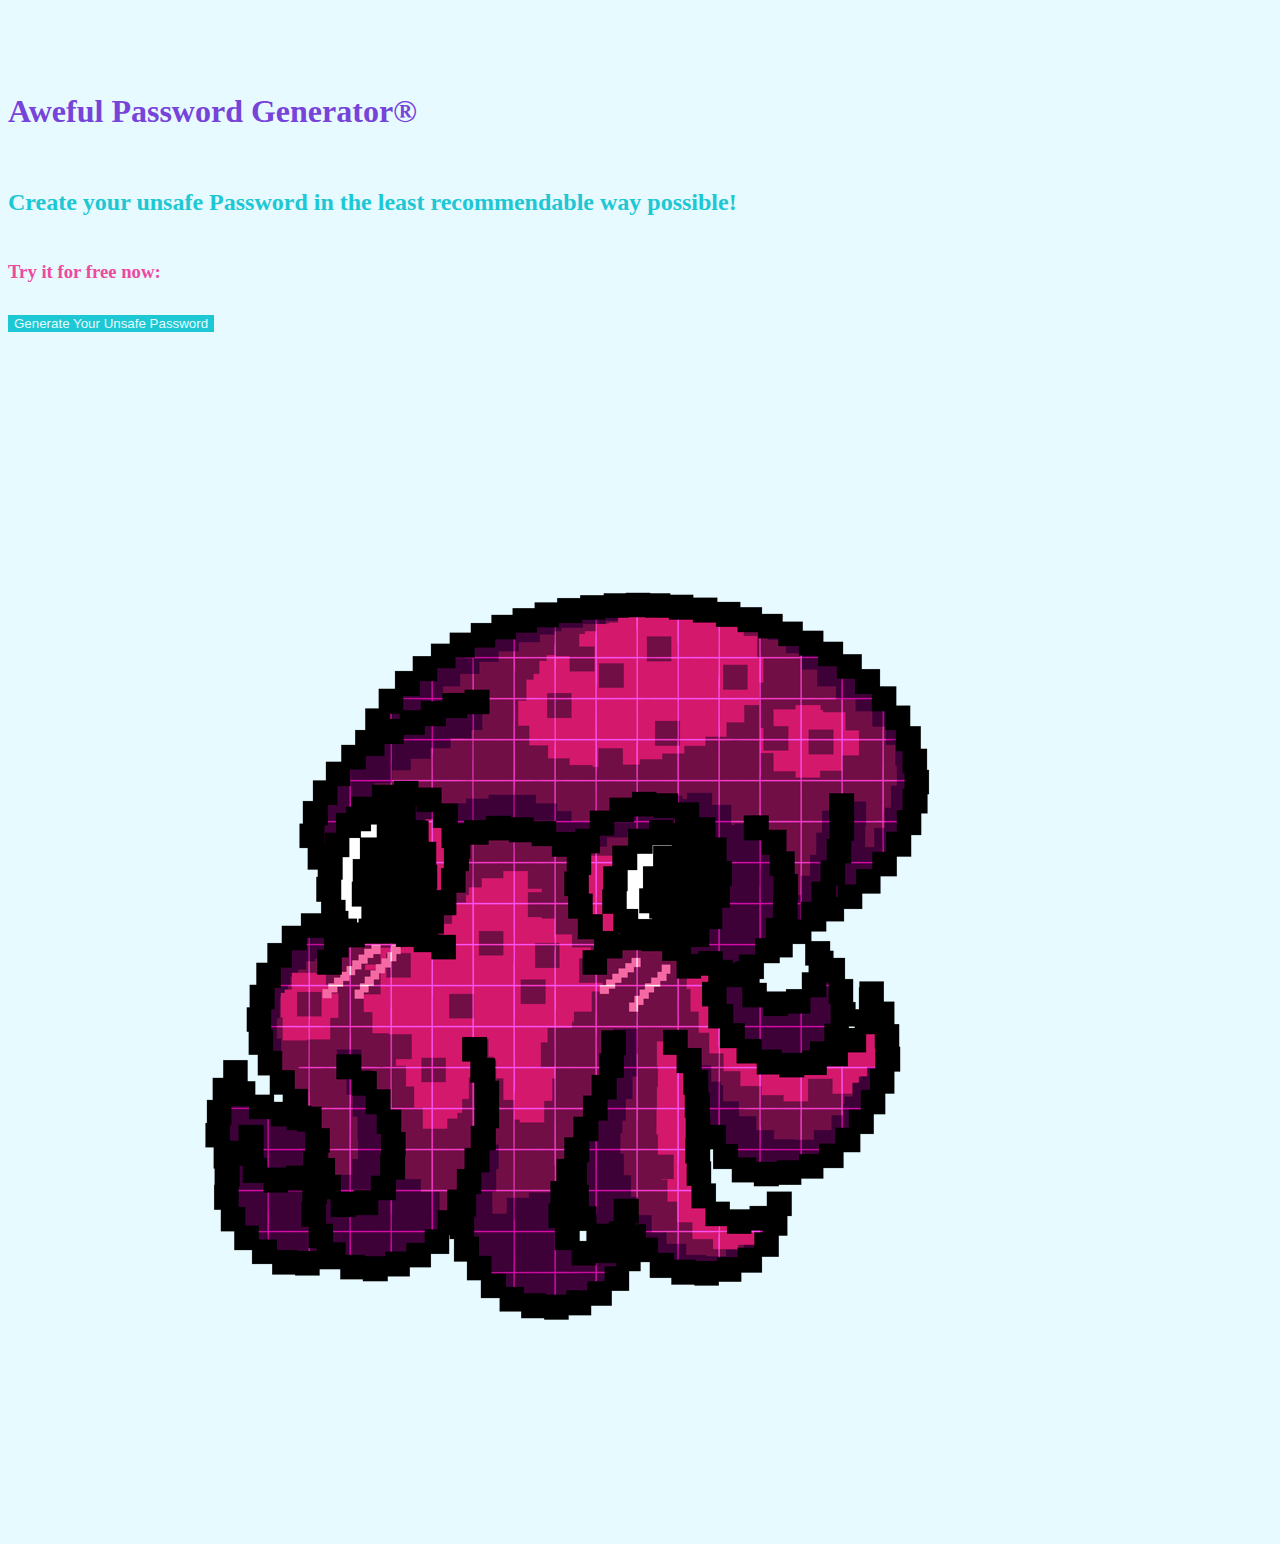
<file: index.html>
<!DOCTYPE html>
<html lang="en">
<head>
    <meta charset="UTF-8">
    <meta http-equiv="X-UA-Compatible" content="IE=edge">
    <meta name="viewport" content="width=device-width, initial-scale=1.0">
    <link href="https://cdn.jsdelivr.net/npm/bootstrap@5.1.3/dist/css/bootstrap.min.css" rel="stylesheet" integrity="sha384-1BmE4kWBq78iYhFldvKuhfTAU6auU8tT94WrHftjDbrCEXSU1oBoqyl2QvZ6jIW3" crossorigin="anonymous">
    <link rel="stylesheet" href="styles.css">
    <title>PasswordGen Wannabe</title>
    <link rel="icon" type="image/x-icon" href="img/img.png">
</head>

<body>

    <header>
        <div class="container-fluid">
            <div class="container">
                <div class="row">
                    <div class="col-8">
                        <h1>Aweful Password Generator&reg; </h1>
                        <h2>Create your unsafe Password in the least recommendable way possible!</h2>
                        <h3>Try it for free now:</h3>
                        <button type="button" class="btn btn-danger"> <a href="passgen.html">Generate Your Unsafe Password</a></button>
                    </div>
                    <div class="col-4">
                        <img src="img/img.png" alt="">
                        
                    </div>
                </div>
            </div>
        </div>
        
    </header>
</body>

</html>
</file>
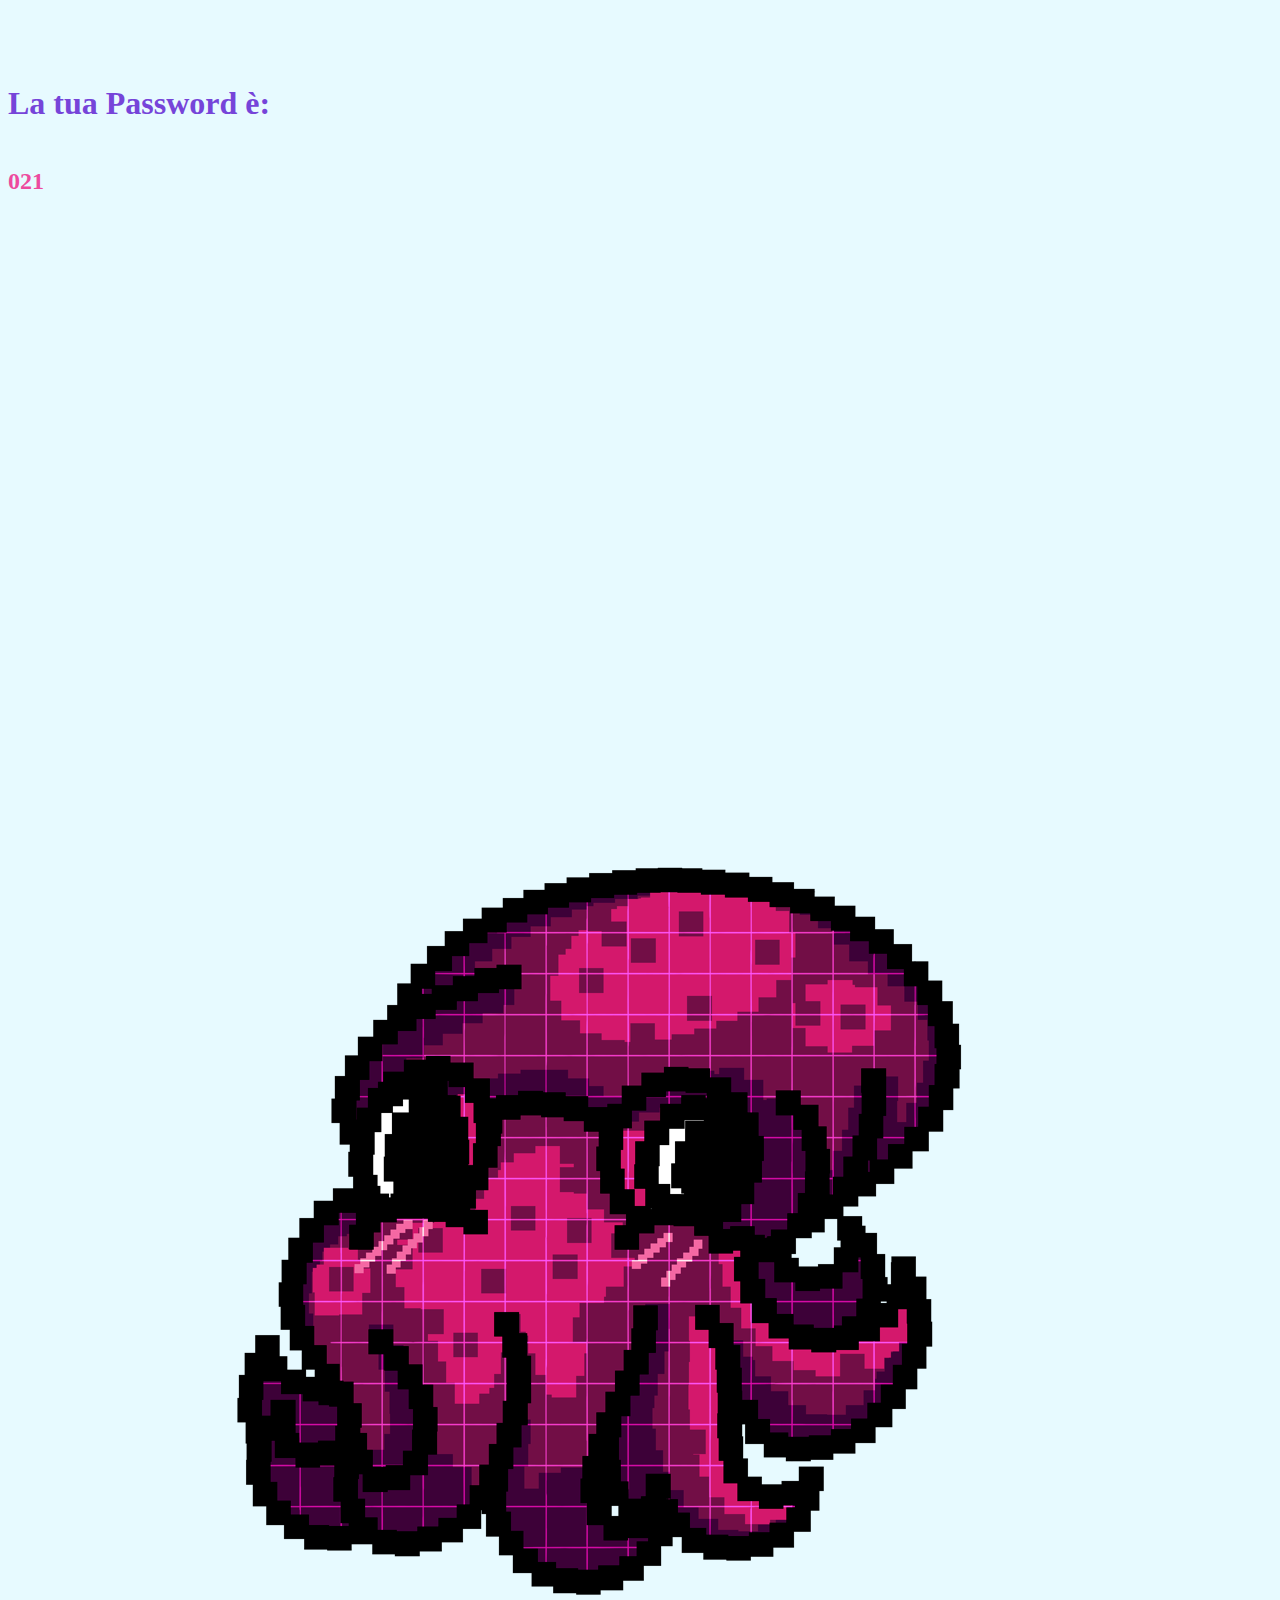
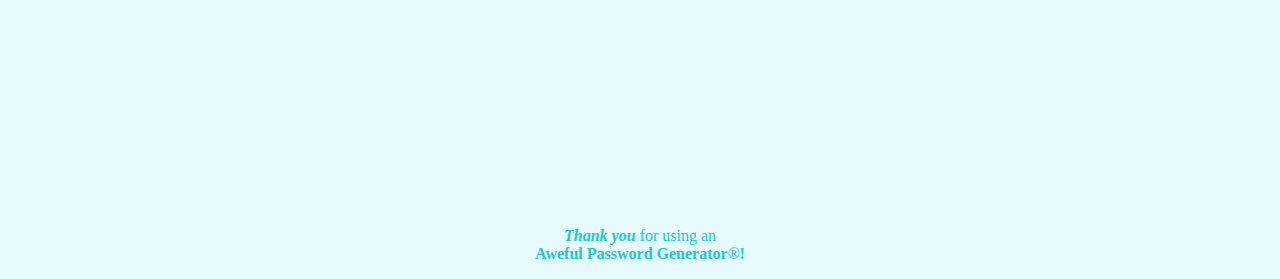
<file: passgen.html>
<!DOCTYPE html>
<html lang="en">
<head>
    <meta charset="UTF-8">
    <meta http-equiv="X-UA-Compatible" content="IE=edge">
    <meta name="viewport" content="width=device-width, initial-scale=1.0">
    <link href="https://cdn.jsdelivr.net/npm/bootstrap@5.1.3/dist/css/bootstrap.min.css" rel="stylesheet" integrity="sha384-1BmE4kWBq78iYhFldvKuhfTAU6auU8tT94WrHftjDbrCEXSU1oBoqyl2QvZ6jIW3" crossorigin="anonymous">
    <link rel="stylesheet" href="stylesgen.css">
    <title>PasswordGen Wannabe</title>
    <link rel="icon" type="image/x-icon" href="img/img.png">
</head>

<body>
    <div class="container-fluid">
        <div class="container">
            <div class="row">
                <div class="col-8">
                    <h1>La tua Password è:</h1>
                    <h2 id="userdataprint"></h2>
                </div>
                <div class="col-4">
                    <img src="img/img.png" alt="">
                    <p> <em><strong>Thank you</strong></em> for using an <br>
                    <strong>Aweful Password Generator&reg;!</strong></p>
                </div>
            </div>
        </div>
        
        
    </div>
    
<script src="script/script.js"></script>
</body>

</html>
</file>
<file: styles.css>
* {
    background-color: #E7FAFF;  
  }
  
  header {
      padding-top: 5%;
  }
  
  
  h1 {
      color: #7644D9;
      padding-bottom: 3%;
  }
  
  h2 {
      color: #1DC7D3;
      padding-bottom: 2%;
  }
  
  h3 {
      color: #ED4A9E;
      padding-bottom: 1%;
  }
  
  .btn {
      background-color: #1DC7D3;
      color: #E7FAFF;
      border: 0;
  }
  
  .btn.btn-danger:hover {
  background-color: #1DC7D3;
  color: #E7FAFF;
      border: 0;
  }
  
  a {
      background-color: #1DC7D3;
      color: #E7FAFF;
      text-decoration: none;
  }
  
  img {
      height: 30%;
  }
</file>
<file: stylesgen.css>
* {
    background-color: #E7FAFF;  
  }

  .container {
background-color: #E7FAFF;
  }

  h1 {
    color: #7644D9;
    padding-top: 5%;
    padding-bottom: 2%;
}

h2 {
    color: #ED4A9E;
    padding-bottom: 1%;
}

img {
  padding-top: 30%;
    height: 30%;
}

.col-4 {
  text-align: center;
  color: #1DC7D3;
}
</file>
